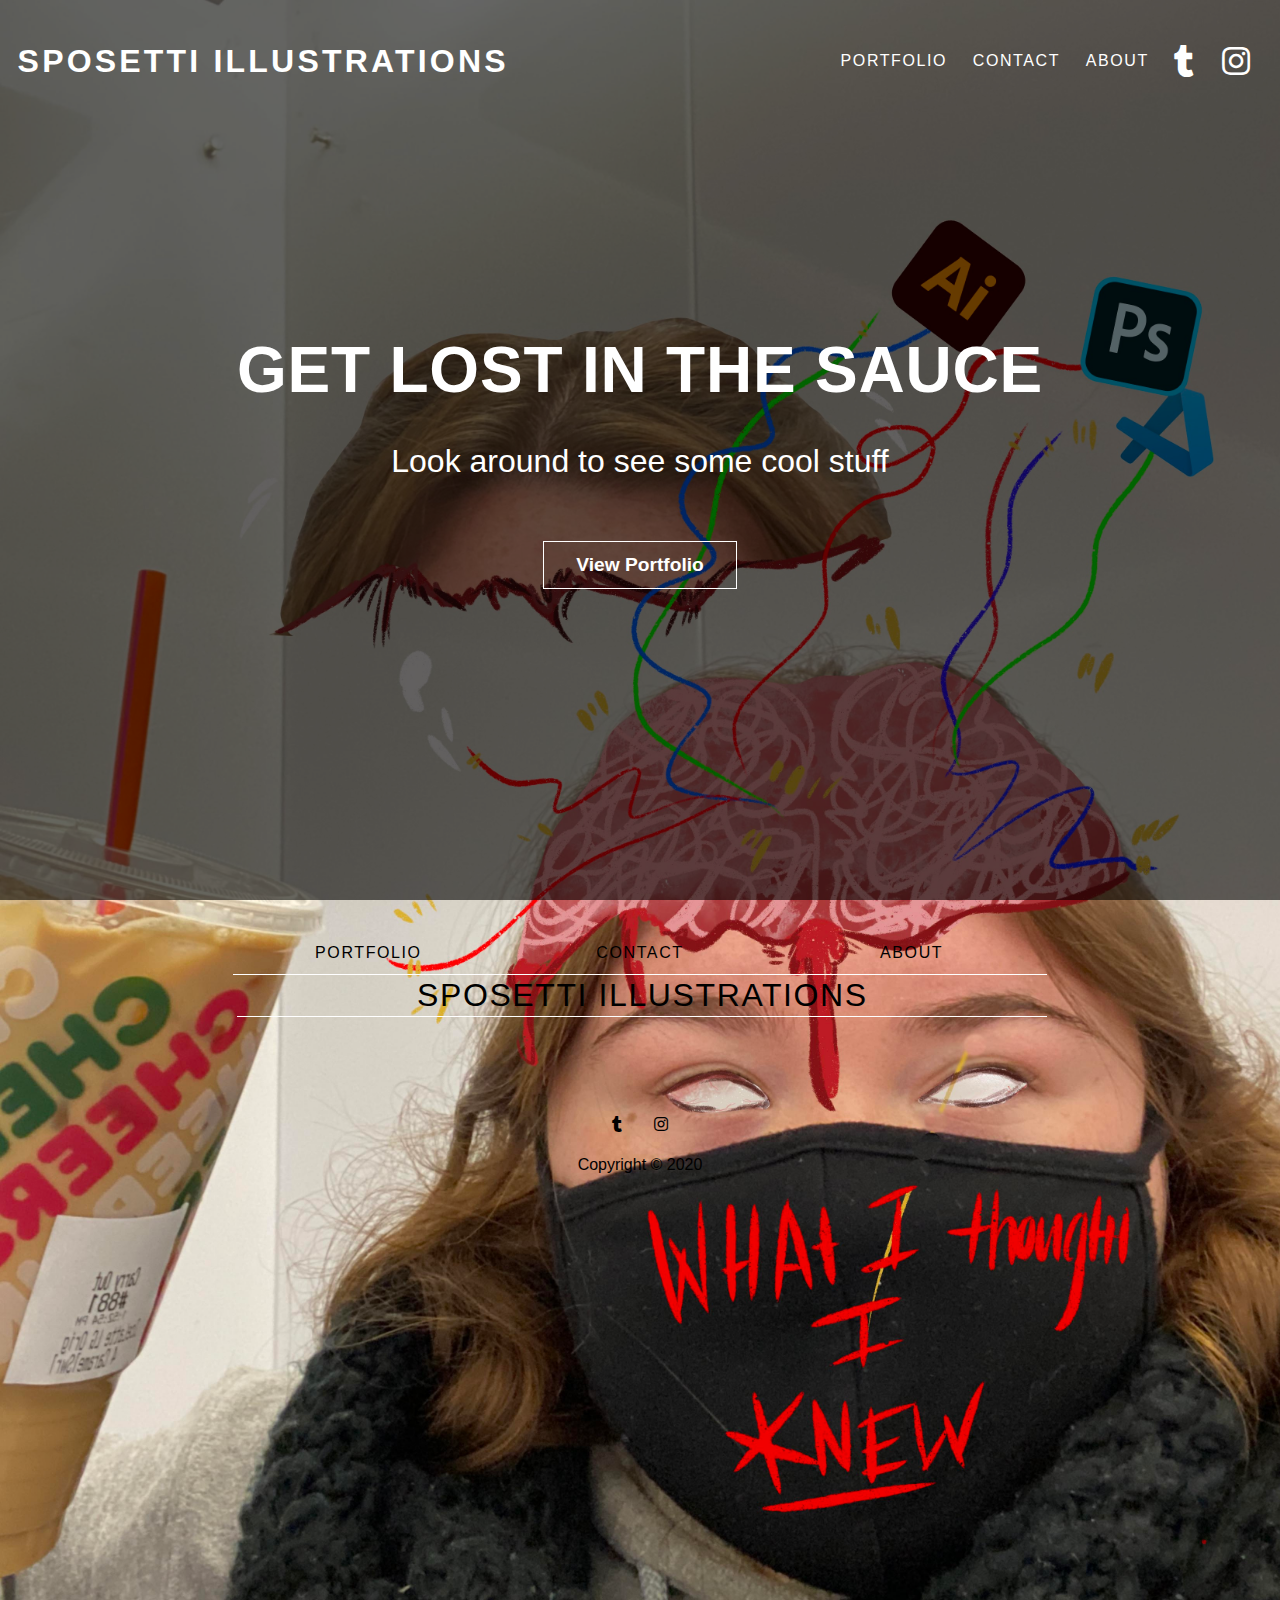
<file: index.html>
<!DOCTYPE html>
<html lang="en">
<head>
    <meta charset="UTF-8">
    <meta name="viewport" content="width=device-width, initial-scale=1.0">
    <link rel="stylesheet" href="css/styles.css">
    <link rel="stylesheet" href="css/glightbox.min.css">
    <link rel="stylesheet" href="css/all.min.css">
    <title>Sposetti Illustrations Homepage</title>
</head>
<body class="hero-body">
<header class="hero-box">
    <section class="hero-image-box">
        <img src="img/project 7.jpg" alt="project 7." class="hero-img">
    </section>

    <nav class="nav-bar hero-nav">
        <h1 class="logo"><a href="index.html">Sposetti Illustrations</a></h1>
        <ul class="nav-menu">
            <li class="nav-item"><a href="portfolio.html">Portfolio</a></li>
            <li class="nav-item"><a href="contact.html">Contact</a></li>
            <li class="nav-item"><a href="about.html">About</a></li>
            <li class="nav-item social-nav-item"><a href="https://leejoblonski.tumblr.com/" aria-label="Link to Tumblr"><i class="fab fa-tumblr fa-2x" aria-hidden="true"></i></a></li>
            <li class="nav-item social-nav-item"><a href="https://www.instagram.com/sposettiillustrations/" aria-label="Link to Instagram"><i class="fab fa-instagram fa-2x" aria-hidden="true"></i></a></li>
        </ul>
    </nav>
    <section class="hero-text-box">
        <h1 class="hero-heading">Get lost in the sauce</h1>
        <p class="hero-text">Look around to see some cool stuff
        </p>
        <p><button class="hero-button">View Portfolio</button></p>
    </section>
</header> 
<footer>
    <nav class="nav-bar footer-nav">
        <ul class="nav-menu">
            <li class="nav-item"><a href="portfolio.html">Portfolio</a></li>
            <li class="nav-item"><a href="contact.html">Contact</a></li>
            <li class="nav-item"><a href="about.html">About</a></li>
            <li class="nav-item logo footer-logo"><a href="index.html">Sposetti Illustrations</a></li>
        </ul>
        </nav>

        <section class="footer-social">
            <a href="https://leejoblonski.tumblr.com/" aria-label="Link to Tumblr"><i class="fab fa-tumblr" aria-hidden="true"></i></a>
            <a href="https://www.instagram.com/sposettiillustrations/" aria-label="Link to Instagram"><i class="fab fa-instagram" aria-hidden="true"></i></a>
        </section>
<p class="footer-copyright">Copyright &copy; 2020</p>
</footer>   
</body>
</html>
</file>
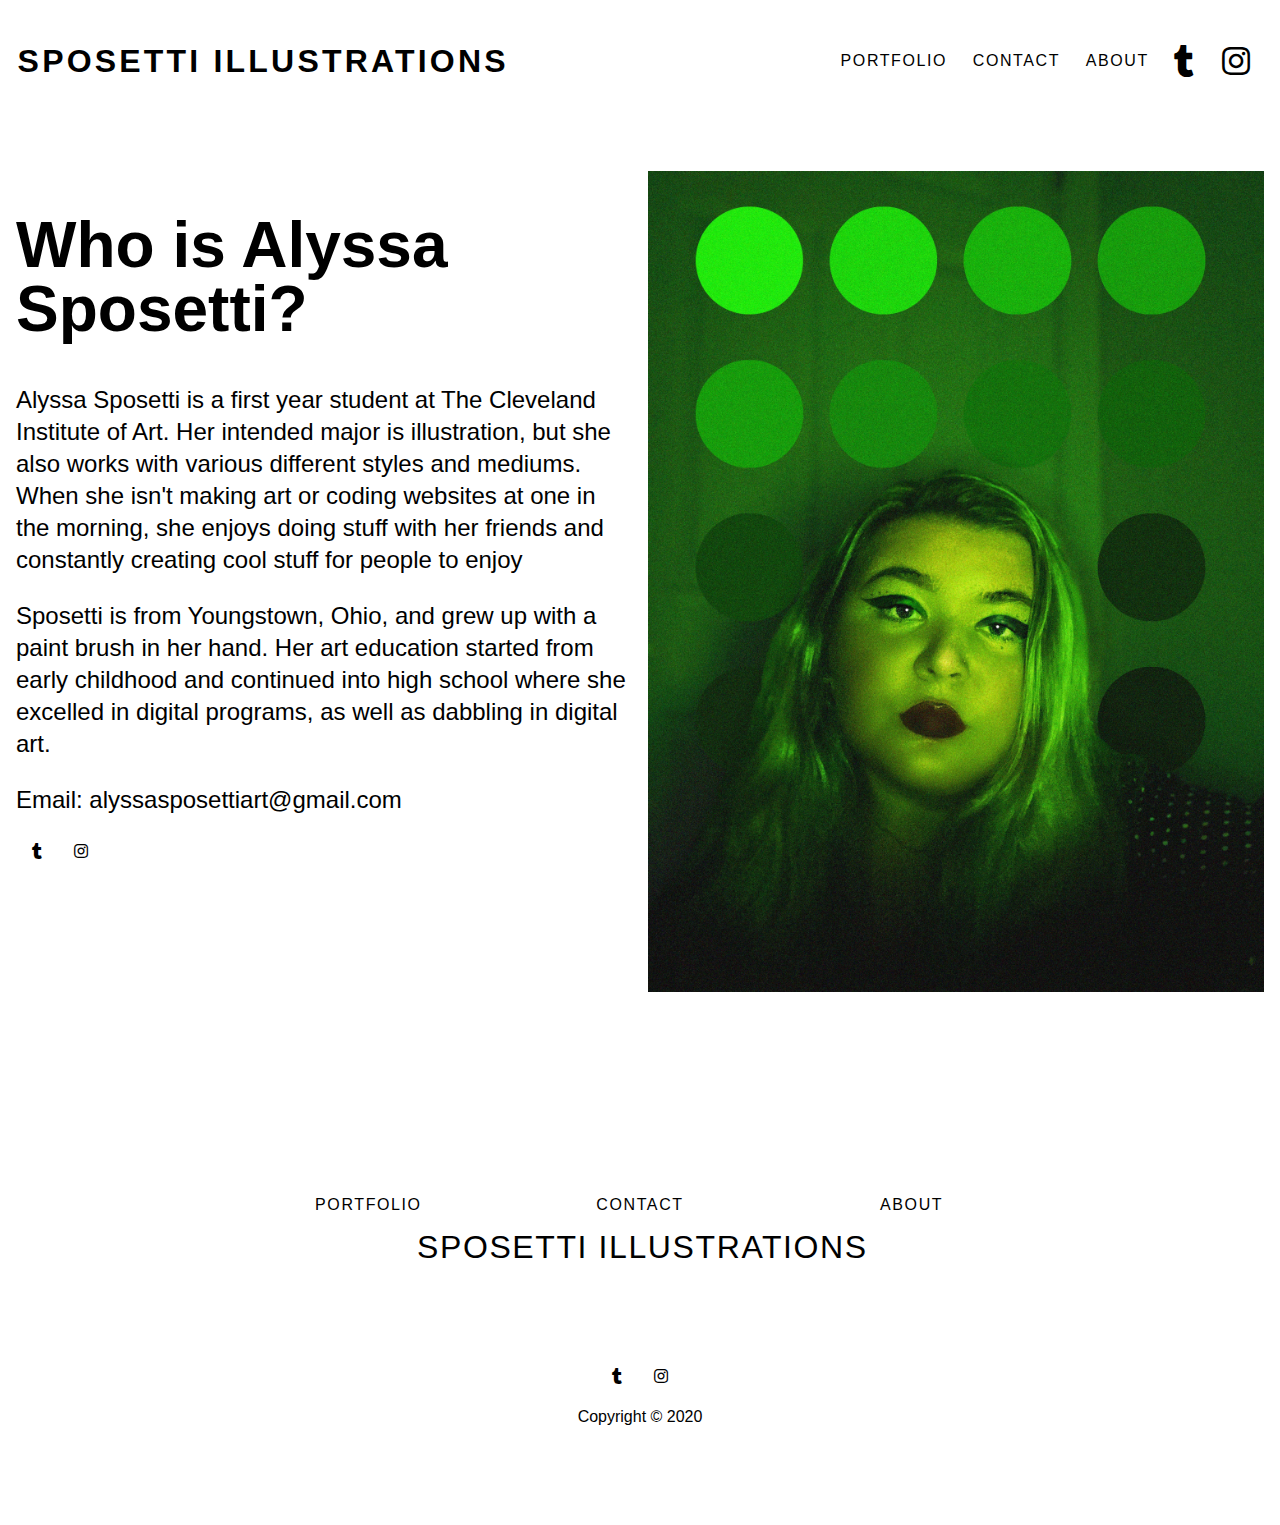
<file: about.html>
<!DOCTYPE html>
<html lang="en">
<head>
    <meta charset="UTF-8">
    <meta name="viewport" content="width=device-width, initial-scale=1.0">
    <link rel="stylesheet" href="css/styles.css">
    <link rel="stylesheet" href="css/glightbox.min.css">
    <link rel="stylesheet" href="css/all.min.css">
    <title>About Alyssa Sposetti</title>
</head>
<body>
<header>
    <nav class="nav-bar">
        <h1 class="logo"><a href="index.html">Sposetti Illustrations</a></h1>
        <ul class="nav-menu">
            <li class="nav-item"><a href="portfolio.html">Portfolio</a></li>
            <li class="nav-item"><a href="contact.html">Contact</a></li>
            <li class="nav-item"><a href="about.html">About</a></li>
            <li class="nav-item social-nav-item"><a href="https://leejoblonski.tumblr.com/" aria-label="Link to Tumblr"><i class="fab fa-tumblr fa-2x" aria-hidden="true"></i></a></li>
            <li class="nav-item social-nav-item"><a href="https://www.instagram.com/sposettiillustrations/" aria-label="Link to Instagram"><i class="fab fa-instagram fa-2x" aria-hidden="true"></i></a></li>
        </ul>
    </nav>
</header> 

<main class="about-page">
    <section class="about-text">
        <h1>Who is Alyssa Sposetti?</h1>
        <p>Alyssa Sposetti is a first year student at The Cleveland Institute of Art. Her intended major is illustration, but she also works with various different styles and mediums. When she isn't making art or coding websites at one in the morning, she enjoys doing stuff with her friends and constantly creating cool stuff for people to enjoy</p>
        <p>Sposetti is from Youngstown, Ohio, and grew up with a paint brush in her hand. Her art education started from early childhood and continued into high school where she excelled in digital programs, as well as dabbling in digital art.</p>
        <p>Email: alyssasposettiart@gmail.com</p>
    
    <section class="about-social">
        <a href="https://leejoblonski.tumblr.com/" aria-label="Link to Tumblr"><i class="fab fa-tumblr" aria-hidden="true"></i></a>
        <a href="https://www.instagram.com/sposettiillustrations/" aria-label="Link to Instagram"><i class="fab fa-instagram" aria-hidden="true"></i></a>
    </section>
  </section>
    <section class="about-image">
        <img src="img/trees of green.jpg" alt="it's me">
    </section>
</main>

<footer>
    <nav class="nav-bar footer-nav">
        <ul class="nav-menu">
            <li class="nav-item"><a href="portfolio.html">Portfolio</a></li>
            <li class="nav-item"><a href="contact.html">Contact</a></li>
            <li class="nav-item"><a href="about.html">About</a></li>
            <li class="nav-item logo footer-logo"><a href="index.html">Sposetti Illustrations</a></li>
        </ul>
        </nav>

        <section class="footer-social">
            <a href="https://leejoblonski.tumblr.com/" aria-label="Link to Tumblr"><i class="fab fa-tumblr" aria-hidden="true"></i></a>
            <a href="https://www.instagram.com/sposettiillustrations/" aria-label="Link to Instagram"><i class="fab fa-instagram" aria-hidden="true"></i></a>
        </section>
<p class="footer-copyright">Copyright &copy; 2020</p>
</footer>   
</body>
</html>
</file>
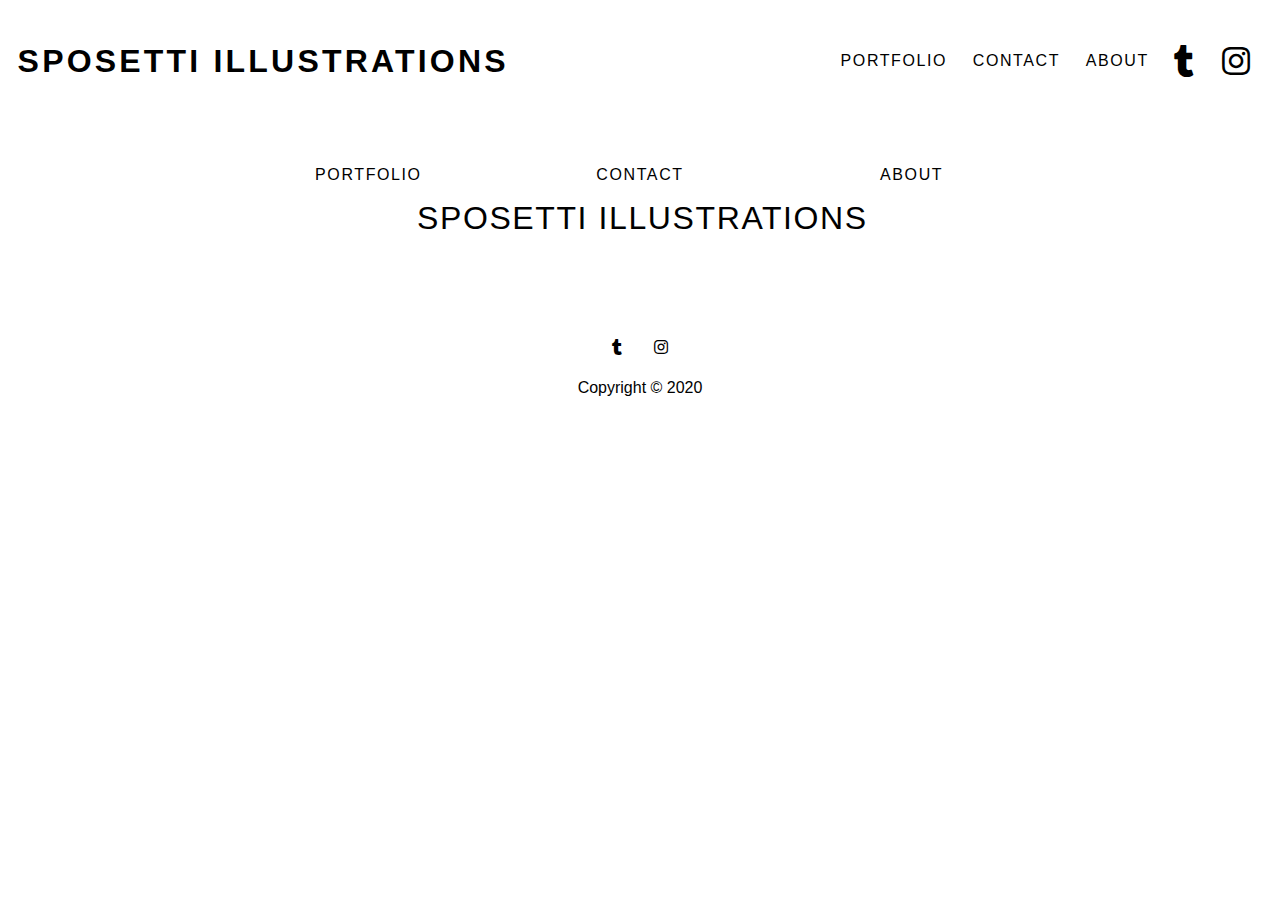
<file: template.html>
<!DOCTYPE html>
<html lang="en">
<head>
    <meta charset="UTF-8">
    <meta name="viewport" content="width=device-width, initial-scale=1.0">
    <link rel="stylesheet" href="css/styles.css">
    <link rel="stylesheet" href="css/glightbox.min.css">
    <link rel="stylesheet" href="css/all.min.css">
    <title>Sposetti Illustrations Homepage</title>
</head>
<body>
<header>
    <nav class="nav-bar">
        <h1 class="logo"><a href="index.html">Sposetti Illustrations</a></h1>
        <ul class="nav-menu">
            <li class="nav-item"><a href="portfolio.html">Portfolio</a></li>
            <li class="nav-item"><a href="contact.html">Contact</a></li>
            <li class="nav-item"><a href="about.html">About</a></li>
            <li class="nav-item social-nav-item"><a href="https://leejoblonski.tumblr.com/" aria-label="Link to Tumblr"><i class="fab fa-tumblr fa-2x" aria-hidden="true"></i></a></li>
            <li class="nav-item social-nav-item"><a href="https://www.instagram.com/sposettiillustrations/" aria-label="Link to Instagram"><i class="fab fa-instagram fa-2x" aria-hidden="true"></i></a></li>
        </ul>
    </nav>
</header> 
<footer>
    <nav class="nav-bar footer-nav">
        <ul class="nav-menu">
            <li class="nav-item"><a href="portfolio.html">Portfolio</a></li>
            <li class="nav-item"><a href="contact.html">Contact</a></li>
            <li class="nav-item"><a href="about.html">About</a></li>
            <li class="nav-item logo footer-logo"><a href="index.html">Sposetti Illustrations</a></li>
        </ul>
        </nav>

        <section class="footer-social">
            <a href="https://leejoblonski.tumblr.com/" aria-label="Link to Tumblr"><i class="fab fa-tumblr" aria-hidden="true"></i></a>
            <a href="https://www.instagram.com/sposettiillustrations/" aria-label="Link to Instagram"><i class="fab fa-instagram" aria-hidden="true"></i></a>
        </section>
<p class="footer-copyright">Copyright &copy; 2020</p>
</footer>   
</body>
</html>
</file>
<file: css/styles.css>
/* basic styles */
html {
    font-size: 100%;
    line-height: 1.5rem;
    box-sizing: border-box;
    font-family: Arial, Helvetica, sans-serif;
    height: 100%;
}

body {
    margin: 0 auto;
    padding: 0;
    min-height: 100%;
}

*, 
*::before,
*::after {
  box-sizing: inherit;
}

img,
video {
    width: 100%;
    height: auto;
    display: block;
}

/* Begin Header Navbar Styles */
.nav-bar {
    display: flex;
    flex-wrap: wrap;
    justify-content: center;
    align-items: center;
    line-height: 1rem;
    overflow: hidden;
    background-color: #fff;
}

.logo, 
.nav-menu {
    text-transform: uppercase;
}
.logo, 
.nav-item {
    white-space: nowrap;
}

.nav-menu {
    list-style: none;
    display: flex;
    flex-wrap: wrap;
    justify-content: space-evenly;
    align-items: center;
    padding: 0;
    margin: 0;
}

.nav-item {
    flex: 1 0 33.3%;
    text-align: center;
}

.social-nav-item {
    flex: 1 1 10%;
}

.logo a, 
.nav-menu a {
    display: block;
    text-decoration: none;
    letter-spacing: 0.2rem;
    padding: 0.8rem;
    color: #000;
}

.logo a {
    font-weight: 700;
    font-size: 2rem;
}

.nav-menu a {
    font-weight: 400;
    letter-spacing: 0.1rem;
    border-bottom: 1px solid #fff;
    transition: all ease 0.1s;
}

.nav-menu a:hover {
    border-bottom: 1px solid #000;
}

/* Hero Header Navbar Changes */

.hero-nav {
    background: none;
    grid-column: 1/-1;
    grid-row: 1/ -1;
    background: none;
    align-content: top;
    z-index: 10;

}

.hero-nav .logo a, 
.hero-nav .nav-menu a {
    color: white;
}

.hero-nav .nav-menu a:hover {
    border-bottom: 1px solid #ffffff;
}

.hero-nav .nav-menu a {
    border-bottom: 1px solid rgba(0, 0, 0, 0);
}

/* Homepage Hero */

.hero-box {
    display: grid;
    grid-template-columns: 1fr;
    grid-template-rows: 1fr;
    grid-gap: 0;
    align-content: center;
    justify-content: center;
    align-items: start;
    height: 100%;
}

.hero-image-box {
    height: 100vh;
    max-width: 100%;
    display: grid;
    grid-column: 1 / -1;
    grid-row: 1 / -1;
}

.hero-image-box::after {
    content: "";
    background-color: rgba(0, 0, 0, 0.6);
    height: 100%;
    width: 100%;
    position: absolute;
    top: 0;
    left: 0;
}

.hero-img, 
.hero-video {
    width: 100%;
    height: 100%;
    object-fit: cover;
}

.hero-text-box {
    grid-row: 1 / -1;
    grid-column: 1 / -1;
    align-self: center;
    padding: 1rem;
    z-index: 10;
    text-align: center;
}

.hero-heading {
    font-size: 1.5rem;
    letter-spacing: 0.05rem;
    font-weight: bold;
    text-transform: uppercase;
    color: white;
}

.hero-text {
    font-size: 1rem;
    margin-top: .5rem;
    color: white;
}

.hero-button {
    display: inline-block;
    padding: 0.75rem 2rem;
    background: none;
    color: white;
    font-size: 1.2rem;
    font-weight: bold;
    border: 1px solid white;
    margin-top: 2rem;
}

.hero-button:hover {
    transform: scale(0.95);
}

.hero-buttom:active {
    background: rgba(0, 0, 0, 0.3);
}

/* About Page CSS */
.about-page {
    padding: 2rem 1rem 10rem 1rem;
    display: grid;
    grid-template-columns: 1fr;
    height: 100%;
}

.about-text {
    margin: 0 auto;
}

.about-text h1 {
    font-size: 2rem;
    line-height: 2rem;
}

.about-image img {
    height: 100%;
    object-fit: cover;
}

.about-social {
    display: flex;
    justify-content: start;
}

.about-social a {
    color: black;
    padding: 0 1rem;
}

/* Begin Grid Gallery Styles */
.gallery-page {
    padding: 0 1rem 10rem 1rem;
}

.portfolio-gallery {
    display: grid;
    grid-template-columns: repeat(auto-fit, minmax(300px, 1fr));
    grid-gap: 0.5rem;
    grid-auto-rows: 300px;
}

.gallery-item {
    height: 100%;
    width: 100%;
    overflow: hidden;
}

.gallery-img {
    height: 100%;
    object-fit: cover;
    transition: 0.5s ease-in-out;
}

.gallery-img:hover {
    transform: scale(1.5);
}

.gallery-span {
    grid-template-columns: 1fr;
    grid-auto-flow: dense;
}

.w-1, 
.w-2, 
.w-3, 
.w-4, 
.w-5, 
.w-6 {
    grid-column: span 1;
}
.h-1,
.h-2,
.h-3,
.h-4,
.h-5,
.h-6 {
    grid-row: span 1;
}

/* Footer Nav Extra Styles */
.footer-logo {
    white-space: nowrap;
}

.footer-social {
    display: flex; 
    justify-content: center;
    padding-top: 3rem;
}

.footer-social a {
    color: black;
    padding: 0 1rem;
}

.footer-copyright {
    text-align: center;
    padding-bottom: 6rem;
}

/* Add Media Queries for Large Screens */

@media (min-width: 600px) {
    .nav-bar {
        line-height: 1.5rem;
    }
    .nav-menu {
        padding: 0 1rem;
    }
    .nav-item {
        flex: 1 1;
    }
    .hero-nav {
        padding-bottom: 1rem;
    }
    .hero-heading {
        font-size: 4rem;
        line-height: 4rem;
    }

    .hero-text-box {
        padding: 2rem;
    }

.hero-text {
    font-size: 2rem;
    line-height: 2rem;
}

.about-page {
    grid-template-columns: 1fr 1fr;
    grid-gap: 1rem;
}

.about-text h1 {
    font-size: 3rem;
    line-height: 3rem;
}
.about-text p {
    font-size: 1.1rem;
    line-height: 1.5rem;
}

/* Grid Column and row spans for wider screens */
.w-1 {
    grid-column: span 1;
}
.w-2 {
    grid-column: span 2;
}
.w-3 {
    grid-column: span 3;
}
.w-4 {
    grid-column: span 4;
}
.w-5 {
    grid-column: span 5;
}
.w-6{
    grid-column: span 6;
}
.h-1 {
    grid-row: span 1;
}
.h-2 {
    grid-row: span 2;
}
.h-3 {
    grid-row: span 3;
}
.h-4 {
    grid-row: span 4;
}
.h-5 {
    grid-row: span 5;
}
.h-6 {
    grid-row: span 6;
}
.gallery-span {
    grid-template-columns: repeat(6, 1fr);
}

.footer-nav {
    padding-top: 1rem;
}
.footer-logo {
    flex-basis: 100%; 
}
}

@media (min-width: 920px) {
    body {
        max-width: 1400px;
    }
    .hero-body {
        max-width: unset;
    }
    
    .nav-bar {
        justify-content: space-between;
        padding: 1rem 0;
        margin: 1rem auto 2rem auto;
        line-height: 1rem;
    }
    .nav-menu {
        width: auto;
        justify-self: end;
    }

    .logo{
        margin: 0 0 0 0.3rem;
        justify-self: start;
    }
    .hero-nav {
        width: 100%;
    }
    .about-text h1 {
        font-size: 4rem;
        line-height: 4rem;
    }

    .about-text p {
        font-size: 1.5rem;
        line-height: 2rem;
    }

    .footer-nav {
        justify-content: space-evenly;
    }
}
</file>
